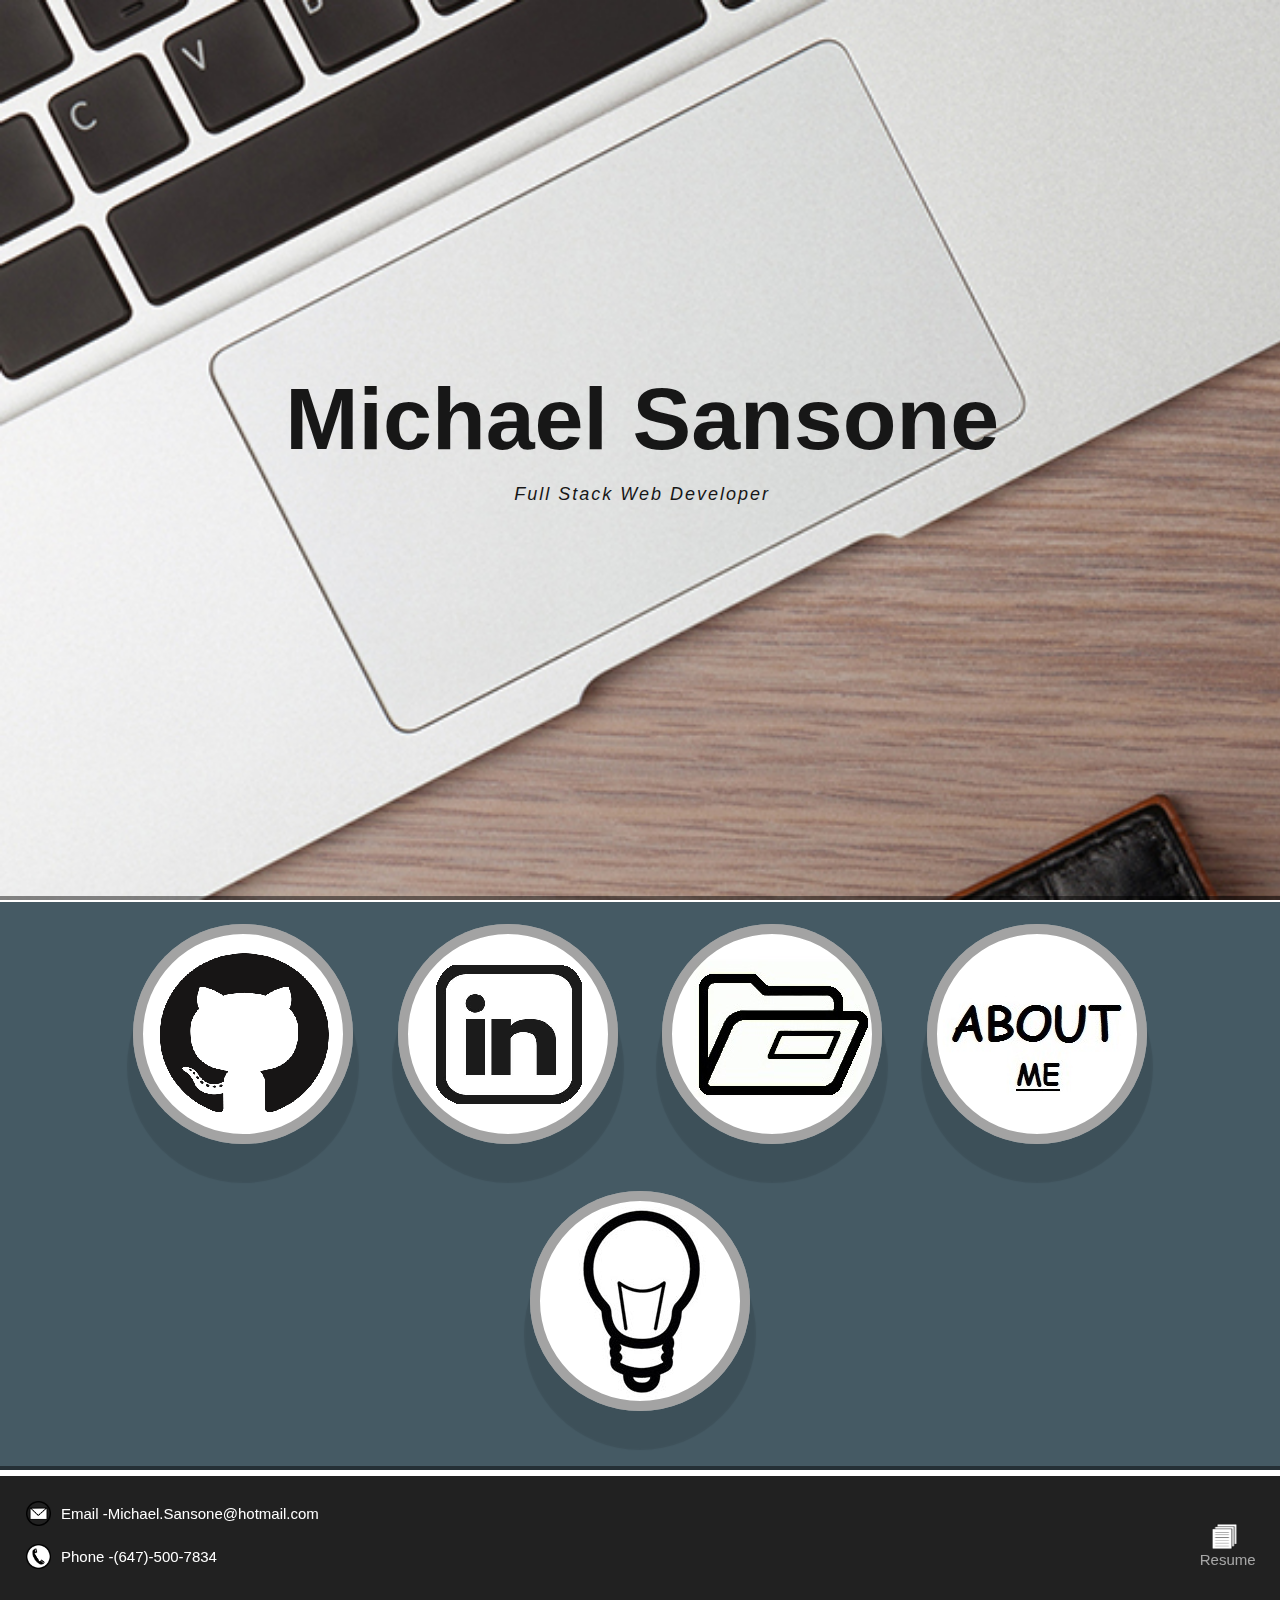
<file: index.html>
<!DOCTYPE html>
<html lang="en">
<head>
    <title>Michaels Portfolio</title>
    <meta name="viewport" content="width=device-width, initial-scale=1, maximum-scale=1, user-scalable=0"/> <!--320-->
    
    <script src="js/jquery.js"></script>
    <script src="js/app.js"></script>
     
    <link rel="stylesheet" type="text/css" href="css/style.min.css" />
	<link rel="icon" type="image/png" href="images/favicon.png">

</head>
<body>

    <div class="container"> 

        <section class="hero">
            <div class="hero-content">
                 <h1>Michael Sansone</h1>

                <p class="strapline"><i>Full Stack Web Developer</i></p>
            </div>
        </section>

        <div class="inner">
            <section class="feature-1">
                <section class="main">
					<ul class="ch-grid">
						<li>
							<div class="ch-item ch-img-1">
								<a href="https://github.com/mikeint" target="_blank">
									<div class="ch-info">
										<h3>GitHub</h3>
										<img width="60px" height="60px" src="images/git.png" />
										<p>Click To View</p>
									</div>
								</a>
							</div>
						</li>
						<li>
							<div class="ch-item ch-img-3">
								<a href="https://www.linkedin.com/in/michael-sansone-2a434755?trk=nav_responsive_tab_profile" target="_blank" >
									<div class="ch-info">
										<h3>LinkedIn</h3>
										<img width="60px" height="60px" src="images/linked.png" />
										<p>Click To View</p>
									</div>
								</a>
							</div>
						</li>
						<li>
							<div class="ch-item ch-img-2">
								<a>
									<div class="ch-info">
										<h3>Skills</h3>
										<img width="75px" height="75px" src="images/skill.png" />
										<p>Click To View</p>
									</div>
								</a>
							</div>
						</li> 
						<li>
							<div class="ch-item ch-img-4">
								<a>
									<div class="ch-info">
										<h3>About</h3>
										<img width="50px" height="50px" src="images/gallery.png" /> 
										<p>Click To View</p>
									</div>
								</a>
							</div>
						</li>
						<li>
							<div class="ch-item ch-img-5">
								<a>
									<div class="ch-info">
										<h3>Projects</h3>
										<img width="60px" height="60px" src="images/projects.png" />
										<p>Click To View</p>
									</div>
								</a>
							</div>
						</li>
					</ul>
				</section>
			</section>
			<div class="close-container"><img src="images/down-arrow.png"/><p>Close</p></div>
 				<section class="feature-2">

					<div class="skills-page"> 
			  			<div class="skills-container">
			  			<h1>LANGUAGES</h1> 
							<div class="progress-bar green"> <div class="skill"> HTML </div><span style="width: 100%"></span></div>
							<div class="progress-bar green"> <div class="skill"> CSS </div><span style="width: 100%"></span></div>
							<div class="progress-bar green"> <div class="skill"> SASS </div><span style="width: 100%"></span></div>
							<div class="progress-bar green"> <div class="skill"> JavaScript </div><span style="width: 90%"></span></div>
							<div class="progress-bar green"> <div class="skill"> Nodejs </div><span style="width: 80%"></span></div>
							<div class="progress-bar green"> <div class="skill"> MySQL </div><span style="width: 80%"></span></div>
							<div class="progress-bar green"> <div class="skill"> MongoDb </div><span style="width: 75%"></span></div>
							<div class="progress-bar green"> <div class="skill"> C# </div><span style="width: 75%"></span></div>
							<div class="progress-bar green"> <div class="skill"> PostgreSQL </div><span style="width: 65%"></span></div>
							<div class="progress-bar green"> <div class="skill"> PHP </div><span style="width: 60%"></span></div>
							<div class="progress-bar green"> <div class="skill"> Bash scripting </div><span style="width: 60%"></span></div>
							<div class="progress-bar green"> <div class="skill"> Lotus scripting </div><span style="width: 60%"></span></div>
						</div>

			  			<h1>FRAMEWORKS & LIBRARIES</h1>
			  			<div class="skills-container">
							<div class="progress-bar green"> <div class="skill"> React </div><span style="width: 90%"></span></div>
							<div class="progress-bar green"> <div class="skill"> Express </div><span style="width: 90%"></span></div>
							<div class="progress-bar green"> <div class="skill"> JQuery </div><span style="width: 85%"></span></div>
							<div class="progress-bar green"> <div class="skill"> jQuery mobile </div><span style="width: 85%"></span></div>
							<div class="progress-bar green"> <div class="skill"> axios </div><span style="width: 85%"></span></div>
							<div class="progress-bar green"> <div class="skill"> AJAX </div><span style="width: 85%"></span></div>
							<div class="progress-bar green"> <div class="skill"> LightSlider </div><span style="width: 80%"></span></div>
							<div class="progress-bar green"> <div class="skill"> SlickJs </div><span style="width: 80%"></span></div>
							<div class="progress-bar green"> <div class="skill"> Fabricator </div><span style="width: 80%"></span></div>
							<div class="progress-bar green"> <div class="skill"> Bulma </div><span style="width: 80%"></span></div> 
							<div class="progress-bar green"> <div class="skill"> BootStrap </div><span style="width: 80%"></span> </div> 
							<div class="progress-bar green"> <div class="skill"> Materialize </div><span style="width: 80%"></span> </div>
							<div class="progress-bar green"> <div class="skill"> Angularjs </div><span style="width: 40%"></span> </div>
						</div>
 
			  			<h1>OTHER</h1>
			  			<div class="skills-container">
							<div class="progress-bar green"> <div class="skill"> SSH </div><span style="width: 100%"></span></div>
							<div class="progress-bar green"> <div class="skill"> Windows </div><span style="width: 100%"></span></div>
							<div class="progress-bar green"> <div class="skill"> Linux </div><span style="width: 100%"></span></div>
							<div class="progress-bar green"> <div class="skill"> WinSCP </div><span style="width: 100%"></span></div>
							<div class="progress-bar green"> <div class="skill"> JSON manipulation </div><span style="width: 85%"></span></div> 
							<div class="progress-bar green"> <div class="skill"> Unity </div><span style="width: 80%"></span></div>
							<div class="progress-bar green"> <div class="skill"> gulp </div><span style="width: 75%"></span></div>
							<div class="progress-bar green"> <div class="skill"> bower </div><span style="width: 70%"></span></div>
							<div class="progress-bar green"> <div class="skill"> Servers </div><span style="width: 70%"></span></div>
				  			<div class="progress-bar green"> <div class="skill"> openVPN </div><span style="width: 65%"></span></div>
							<div class="progress-bar green"> <div class="skill"> iOS </div><span style="width: 50%"></span></div>
						</div>
			  		</div>

			  		<div class="hide-skills"><img width="70px" height="70px" src="images/up-arrow.png"/></div>

				</section>

				<section class="feature-3">

					<div class="about-me">
						<p>As my current focus on front end web development, I have been tentatively staying on top of the latest and greatest js frameworks/libraries to work with the best teams. 
							I also have an interest in back end development which I have gained experience through self study. I am seen as an enthusiastic, energetic, motivated 
							young kid when introducing new processes and technologies.
							<br><br>
							I am a creative thinker and always strive to learn, achieve and deliver the best. From experience with UX/UI design I am able to apply this to front end web interfaces and 
							always think about the end user. My great communication skills will create a enjoyable environment for whomever I work amoung. 
						</p>
						<br><br><br>
						<img src="images/youtube2.JPG" />
					 	<p> This is an image of me in my halloween costume. The display on the youtube interface is an Ipad, the camera is reversed and the person who took the picture is in the&nbsp;shot. </p>
					 </div> 
					<div class="hide-about"><img width="70px" height="70px" src="images/up-arrow.png"/></div>
				</section>

				<section class="feature-4">
					<div class="projectsContainer">
						<a href="http://andrew22wiggins.ca/" target="_blank"><img src="images/wiggins.jpg" /></a>
					</div>
					<div class="hide-about"><img width="70px" height="70px" src="images/up-arrow.png"/></div>
				</section>  


			<footer>
				<div class="containerf">
					<img src="images/email.png"/><div> Email -Michael.Sansone@hotmail.com </div>
					<img src="images/phone.png"/><div> Phone -(647)-500-7834 </div>

					<a href="MichaelSansone-resume.pdf" download="MichaelSansone-resume.pdf" target="_blank">
						<img width="25px" height="35px" src="images/res.png"/>
						<p>Resume</p>
					</a> 
				</div>
			</footer> 
        </div>
    </div> 
</body>
</html>
</file>
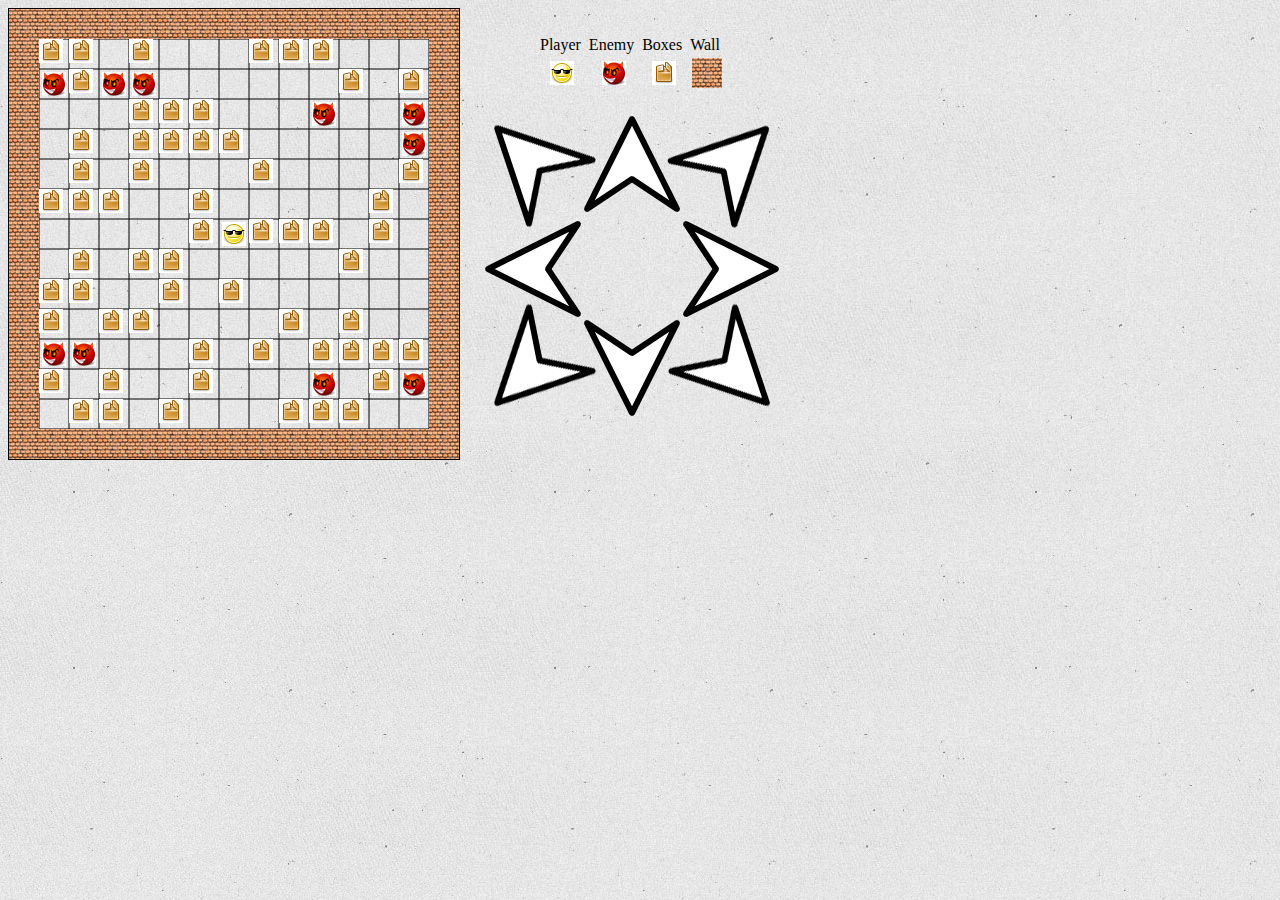
<file: wallGame/index.html>
<html>
<head> <meta charset="utf-8"> 
<script src="https://ajax.googleapis.com/ajax/libs/jquery/1.10.2/jquery.min.js"></script>
<title> Login to THE GAME </title>
<script type="text/javascript">
var score = 0;
var enemyTicksPerMovement = 7;
var playerNum = 1;
var enemyNum = 2;
var boxNum = 3;
var wallNum = 4;
var gameover = false;
var enmyImg;
var boxImg;
var playerImg;
var wallImg;
var player;
var context;
var gameSizeX = 15;
var gameSizeY = 15;
var gameBoard = new Array();
var enemyList = [];
var directionList = [[1,0],[0,1],[0,-1],[-1,0],[1,1],[-1,1],[1,-1],[-1,-1]];
// -- Start Wall Class --
function Wall (img, x, y) {
    this.x = x;
    this.y = y;
	this.img = img;
	this.id = wallNum;
	gameBoard[x][y] = this;
}
Wall.prototype.draw = function(ctxt) {
	ctxt.drawImage(this.img, this.x*30, this.y*30);
}
// -- End Wall Class --
// -- Start Box Class --
function Box (img, x, y) {
    this.x = x;
    this.y = y;
	this.img = img;
	this.id = boxNum;
	gameBoard[x][y] = this;
}
Box.prototype.draw = function(ctxt) {
	ctxt.drawImage(this.img, this.x*30, this.y*30);
}
Box.prototype.move = function(x,y) {
	var next = gameBoard[this.x + x][this.y - y];
	if(next == 0){
		gameBoard[this.x + x][this.y - y] = this;
		gameBoard[this.x][this.y] = 0;
		this.x += x;
		this.y -= y;
		return true;
	}else if(next.id == boxNum){
		if(next.move(x,y)){
			gameBoard[this.x + x][this.y - y] = this;
			gameBoard[this.x][this.y] = 0;
			this.x += x;
			this.y -= y;
			return true;
		}
	} 
	return false;
}
// -- End Box Class --
// -- Start Enemy Class --
function Enemy (img, x, y) {
    this.x = x;
    this.y = y;
	this.img = img;
	this.id = enemyNum;
	this.ticks = 0;
	this.dead = false;
	gameBoard[this.x][this.y] = this;
}
Enemy.prototype.draw = function(ctxt) {
	ctxt.drawImage(this.img, 3+this.x*30, 3+this.y*30);
}
Enemy.prototype.move = function() {
	if(this.dead) return;
	this.ticks++;
	if(this.ticks < enemyTicksPerMovement) return;
	this.ticks = 0;
	var c;
	var start;
	do{
		c = Math.floor(Math.random()*8);
	}while(c == 8);
	start = c;
	
	var d; 
	var v;
	do{
		c++;
		c %= 8;
		d = directionList[c];
		v = gameBoard[this.x+d[0]][this.y-d[1]];
	} while(v != 0 && v.id != playerNum && c != start);
	if(v == 0 || v.id == playerNum){
		gameBoard[this.x][this.y] = 0;
		this.x += d[0];
		this.y -= d[1];
		gameBoard[this.x][this.y] = this;
	}else{
		score += 50;
		this.dead = true;
		gameBoard[this.x][this.y] = 0;
	}
}
// -- End Enemy Class --
// -- Start Player Class --
function Player (img) {
    this.x = 7;
    this.y = 7;
	this.moveX = 0;
	this.moveY = 0;
	this.img = img;
	this.id = playerNum;
	gameBoard[this.x][this.y] = this;
}
Player.prototype.draw = function(ctxt) {
	ctxt.drawImage(this.img, 3+this.x*30, 3+this.y*30);
}
Player.prototype.move = function(direction) {
	var lastX = this.x;
	var lastY = this.y;
	this.x += this.moveX;
	this.y -= this.moveY;
	if(gameBoard[this.x][this.y].id == boxNum){
		if(!gameBoard[this.x][this.y].move(this.moveX,this.moveY)){
			this.x = lastX;
			this.y = lastY;
		}
	}else if(gameBoard[this.x][this.y].id == wallNum){
		this.x = lastX;
		this.y = lastY;
	}else if(gameBoard[this.x][this.y].id == enemyNum){
		return false;
	}
	this.moveX = 0;
	this.moveY = 0;
	gameBoard[lastX][lastY] = 0;
	gameBoard[this.x][this.y] = this;
	return true;
}
Player.prototype.setMove = function(x, y) { this.moveX = x; this.moveY = y; }
Player.prototype.moveUp = function() { this.moveY = 1; }
Player.prototype.moveRight = function() { this.moveX = 1; }
Player.prototype.moveDown = function() { this.moveY = -1; }
Player.prototype.moveLeft = function() { this.moveX = -1; }

// -- End Player Class --

function moveAllEnemies(){
	var c = enemyList.length;
	var i;
	for(i=0; i < c; i++){
		enemyList[i].move();
	}
}
function drawGrid(ctxt){
	var i;
	ctxt.beginPath();
	for(i=0;i<=gameSizeX; i++){
		ctxt.moveTo(0,i*30);
		ctxt.lineTo(450,i*30);
	}
	for(i=0;i<=gameSizeX; i++){
		ctxt.moveTo(i*30,0);
		ctxt.lineTo(i*30,450);
	}
	ctxt.lineWidth=1;
	ctxt.stroke();
}
function clearRect(ctxt){
	ctxt.clearRect(0,0,450,450);
}
function gameOverScreen(ctxt){
	ctxt.fillStyle="#3366FF";
	ctxt.fillRect(112.5, 175, 225, 100);
	ctxt.strokeStyle="#2447B2";
	ctxt.lineWidth = 3;
	ctxt.strokeRect(112.5, 175, 225, 100);
	ctxt.fillStyle="#000000";
	ctxt.strokeStyle="#000000";
	ctxt.font="bold 20px Georgia";
	ctxt.fillText("Game Over!",170,200);
	ctxt.font="14px Georgia";
	ctxt.fillText("Total Score: "+score,125,220);
	$.ajax({
	  url: "savehighscore.php",
	  type: "post",
	  data: {
		highscore: score
	  }
	});
	ctxt.fillStyle="#0099FF";
	ctxt.fillRect(234.5, 242, 95, 25);
	ctxt.strokeStyle="#99D6FF";
	ctxt.lineWidth = 2;
	ctxt.strokeRect(234.5, 242, 95, 25);
	ctxt.fillStyle="#000000";
	ctxt.fillText("Play Again",250,261);
}
function drawGameBoard(ctxt){
	var x;
	var y;
	for(x=0;x<gameSizeX;x++){
		for(y=0;y<gameSizeY;y++){
			if(gameBoard[x][y] != 0)
				gameBoard[x][y].draw(ctxt);
		}
	}
}
function gameLoop() {
	clearRect(context);
	drawGrid(context);
	moveAllEnemies();
	if(!player.move()){
		gameover = true;
		stopTimer();
	}
	drawGameBoard(context);
	if(gameover){
		gameOverScreen(context);
	}
}
function keyPress(event) {
    var key = (event.keyCode);
    switch (key) {
        case 38:
            player.moveUp();
			event.preventDefault();
            break;
        case 40:
            player.moveDown();
			event.preventDefault();
            break;
        case 37:
            player.moveLeft();
			event.preventDefault();
            break;
        case 39:
            player.moveRight();
			event.preventDefault();
			break;
    }
}
function fillWithBoxes(num, boxImg){
	var i;
	for(i=0; i < num; i++){
		var x;
		var y;
		do{
			x = Math.floor(Math.random()*(gameSizeX-2)+1);
			y = Math.floor(Math.random()*(gameSizeY-2)+1);
		}while(gameBoard[x][y] != 0);
		new Box(boxImg, x, y);
	}
}
function fillWithEnemies(num, enemyImg){
	var i;
	for(i=0; i < num; i++){
		var x;
		var y;
		do{
			do{
				x = Math.floor(Math.random()*(gameSizeX-2)+1);
			}while(Math.abs(7-x) <=2);
			do{
				y = Math.floor(Math.random()*(gameSizeY-2)+1);
			}while(Math.abs(7-y) <=2);
		}while(gameBoard[x][y] != 0);
		enemyList.push(new Enemy(enemyImg, x, y));
	}
}
function initGameBoard(){
	var x;
	var y;
	for(x=0; x<gameSizeX; x++){
		gameBoard[x]=new Array();
		for(y=0; y<gameSizeY; y++){
			gameBoard[x][y] = 0;
		}
	}
}
function initWalls(wallImg){
	var x;
	var y;
	for(x=0;x<gameSizeX;x++){
		gameBoard[x][0] = new Wall(wallImg, x, 0);
		gameBoard[x][gameSizeY-1] = new Wall(wallImg, x, gameSizeY-1);
	}
	for(y=1;y<gameSizeY-1;y++){
		gameBoard[0][y] = new Wall(wallImg, 0, y);
		gameBoard[gameSizeY-1][y] = new Wall(wallImg, gameSizeX-1, y);
	}
}
function onLoad(){
	enemyImg = document.getElementById("enemyId");
	boxImg = document.getElementById("boxId");
	wallImg = document.getElementById("wallId");
	playerImg = document.getElementById("playerId");
	context = document.getElementById("canvas").getContext("2d");
	addEventListener("keydown", keyPress);
	initGameBoard();
	player = new Player(playerImg);
	initWalls(wallImg);
	fillWithBoxes(60, boxImg);
	fillWithEnemies(10, enemyImg);
	gameover = false;
	score = 0;
	//gameOverScreen(context);
	startTimer();
}
var timer;
function startTimer(){
	timer=setInterval(function () {gameLoop();}, 100);
}
function stopTimer(){
	clearInterval(timer);
}
</script>
<style>
td {
    text-align: center;
}
</style>
</head> 
    <body onload="onLoad();" background="img/background.png">
	<div style="float:left;"><canvas id="canvas" width="450" height="450" style="border:1px solid;">
		Browser does not support HTML5</canvas></div>
	<div style="padding:25px;float:left;">
		<div>
		<table align="center" style="textalign:center">
		<tr>
		<td style="padding-right:5px;">Player</td>
		<td style="padding-right:5px;">Enemy</td>
		<td style="padding-right:5px;">Boxes</td>
		<td style="padding-right:5px;">Wall</td>
		</tr>
		<tr>
		<td><img id="playerId" src="img/player.png"/></td>
		<td><img id="enemyId" src="img/devil.png"/></td>
		<td><img id="boxId" src="img/box.png"/></td>
		<td><img id="wallId" src="img/wall.png"/></td>
		</tr>
		</table>
		</div>
		<div style="padding-top:25px;">
		<img src="img/arrows.png" usemap="#imagemap"/>
		<map name="imageMap">
		<area shape="poly" coords="147,150,202,205,263,178,300,209,300,94,262,123,201,94" onClick="player.setMove(1,0);"/>
		<area shape="poly" coords="147,150,93,96,31,123,0,92,0,208,32,178,93,208" onClick="player.setMove(-1,0);"/>
		<area shape="poly" coords="147,150,201,94,171,30,205,0,92,0,121,32,93,96" onClick="player.setMove(0,1);"/>
		<area shape="poly" coords="147,150,93,208,123,270,89,300,204,300,172,266,203,206" onClick="player.setMove(0,-1);"/>
		<area shape="poly" coords="0,300,0,208,33,178,93,208,123,270,89,300" onClick="player.setMove(-1,-1);"/>
		<area shape="poly" coords="0,0,0,93,31,123,93,96,121,32,92,0" onClick="player.setMove(-1,1);"/>
		<area shape="poly" coords="300,0,205,0,171,30,201,94,262,123,300,94" onClick="player.setMove(1,1);"/>
		<area shape="poly" coords="300,209,263,178,203,205,172,266,204,300,300,300" onClick="player.setMove(1,-1);"/>
		</map>
	</div>
	</body> 
</html>
</file>
<file: css/style.min.css>
.ch-grid {
    margin: -30px 0 0;
    padding: 0;
    list-style: none;
    display: block;
    text-align: center;
    width: 100%
}

.ch-grid:after,
.ch-item:before {
    content: '';
    display: table
}

.ch-grid:after {
    clear: both
}

.ch-grid li {
    width: 220px;
    height: 220px;
    display: inline-block;
    margin: 20px;
    transition: .4s
}

.about-me,
.close-container,
.hero,
.skills-page h1 {
    text-align: center
}

.hero-content,
.hero:before {
    display: inline-block;
    vertical-align: middle
}

.hero,
.hero:after {
    top: 0;
    right: 0;
    bottom: 0;
    left: 0
}

.feature-1,
footer {
    box-shadow: 0 -4px 0 0 rgba(0, 0, 0, .46)
}

.ch-info,
.ch-item {
    border-radius: 50%;
    -moz-transition: all .4s ease-in-out;
    -o-transition: all .4s ease-in-out
}

body,
html {
    height: 100%
}

body {
    font-family: sans-serif;
    background-color: #455A64;
    overflow-x: hidden;
    overflow-y: scroll;
    margin: 0 0 100px;
    line-height: 1.5;
    padding: 0
}

a {
    text-decoration: none
}

h1,
h2 {
    font-family: Lato, sans-serif;
    color: #171717
}

h1 {
    font-size: 88px;
    z-index: 100;
    margin: 0;
    line-height: 1
}

.hero {
    position: fixed;
    overflow: hidden;
    z-index: 0;
    background-color: #fff
}

.hero:before {
    content: '';
    height: 100%;
    font-size: 0
}

.strapline {
    font-size: 18px;
    color: #171717;
    letter-spacing: 2px
}

.hero:after {
    content: "";
    position: absolute;
    display: block;
    background: url(../images/portfolio.jpg) no-repeat;
    background-size: cover;
    z-index: -1;
    -webkit-filter: blur(3px);
    -webkit-transition: -webkit-filter .25s ease-out
}

.hero:hover:after {
    -webkit-filter: blur(0)
}

.inner {
    position: relative;
    top: 100%;
    z-index: 100
}

.feature-1,
.feature-2,
.feature-3,
.feature-4 {
    padding: 2em;
    font-size: 16px;
    color: #fff
}

.feature-1 {
    background-color: #455A64;
    border-top: 2px solid #fff
}

.feature-2,
.feature-3,
.feature-4 {
    display: none;
    background-color: #2980b9
}

.feature-2 {
    border-top: 1px #fff solid
}

footer {
    width: 100%;
    background-color: #212121;
    position: absolute;
    border-top: 6px solid #fff;
    left: 0;
    color: #fff
}

.ch-item,
.container,
.main {
    position: relative
}

footer .containerf {
    width: 97%;
    height: 100%;
    float: left;
    padding-top: 27px;
    padding-left: 14px
}

footer img {
    width: 25px;
    height: 25px;
    float: left;
    padding-right: 10px;
    margin-top: -2px;
    margin-left: 12px
}

footer div {
    padding-bottom: 20px;
    font-size: 15px
}

footer .containerf a {
    float: right;
    margin-top: -62px;
    color: rgba(255, 255, 255, .6)
}

.container {
    width: 100%;
    height: 100%;
    z-index: 100
}

.clr {
    clear: both;
    padding: 0;
    height: 0;
    margin: 0
}

.ch-info,
.ch-item,
.main {
    height: 100%;
    width: 100%
}

.main {
    margin: 0 auto
}

.ch-item {
    cursor: default;
    box-shadow: inset 0 0 0 10px rgba(25, 25, 25, .4), 0 33px 1px 6px rgba(0, 0, 0, .1);
    -webkit-transition: all .4s ease-in-out;
    -ms-transition: all .4s ease-in-out;
    transition: all .4s ease-in-out
}

.ch-info,
.ch-info img,
.close-container,
.skill {
    position: absolute
}

.ch-img-1 {
    background-image: url(../images/1.jpg)
}

.ch-img-2 {
    background-image: url(../images/2.jpg)
}

.ch-img-3 {
    background-image: url(../images/3.jpg)
}

.ch-img-4 {
    background-image: url(../images/4.jpg)
}
.ch-img-5 {
    background-image: url(../images/5.jpg)
}

.ch-info {
    background: rgba(83, 109, 254, .8);
    opacity: 0;
    -webkit-transition: all .4s ease-in-out;
    -ms-transition: all .4s ease-in-out;
    transition: all .4s ease-in-out;
    -webkit-transform: scale(0);
    -moz-transform: scale(0);
    -o-transform: scale(0);
    -ms-transform: scale(0);
    transform: scale(0);
    -webkit-backface-visibility: hidden
}

.ch-info img {
    margin-top: -100px;
    margin-left: -28px
}

.ch-info h3 {
    color: #fff;
    text-transform: uppercase;
    letter-spacing: 2px;
    font-size: 22px;
    margin: 0 30px;
    padding: 45px 0 0;
    height: 140px
}

.ch-info p {
    color: #fff;
    padding: 10px 5px;
    margin: -30px 18px;
    font-size: 20px;
    border-top: 1px solid rgba(255, 255, 255, .5);
    opacity: 0;
    -webkit-transition: all .5s ease-in-out .4s;
    -moz-transition: all .5s ease-in-out .4s;
    -o-transition: all .5s ease-in-out .4s;
    -ms-transition: all .5s ease-in-out .4s;
    transition: all .5s ease-in-out .4s
}

.ch-info a {
    display: block;
    color: #fff;
    color: rgba(255, 255, 255, .7);
    font-style: normal;
    font-weight: 700;
    text-transform: uppercase;
    font-size: 24px;
    letter-spacing: 1px;
    padding-top: 4px
}

.skill,
.skills-page {
    color: rgba(255, 255, 255, .6)
}

.ch-item:hover {
    cursor: pointer;
    box-shadow: inset 0 0 0 1px rgba(25, 25, 25, .4), 0 1px 4px 13px rgba(0, 0, 0, .1)
}

.ch-item:hover .ch-info {
    -webkit-transform: scale(1);
    -moz-transform: scale(1);
    -o-transform: scale(1);
    -ms-transform: scale(1);
    transform: scale(1);
    opacity: 1
}

.ch-item:hover .ch-info p {
    opacity: 1
}

.skills-page {
    margin-bottom: 5%;
    margin-top: 5%
}

.skills-page h1 {
    font-size: 40px;
    margin-top: 70px;
    margin-bottom: 20px
}

.skill {
    float: left;
    margin-right: 10px;
    font-size: 18px
}

.hide-about,
.hide-skills {
    text-align: center;
    margin-bottom: 30px;
    font-size: 30px
}

.hide-about:hover,
.hide-skills:hover {
    cursor: pointer
}

.about-me {
    margin-top: 50px
}

.close-container {
    display: none;
    width: 100%;
    margin-top: -25px
}

.close-container img {
    width: 50px;
    height: 50px
}

.close-container img:hover {
    cursor: pointer
}

.close-container p {
    font-family: "Comic Sans MS";
    margin-top: -10px;
    font-size: 14px;
    font-weight: 700
}

.progress-bar {
    background-color: #1a1a1a;
    height: 25px;
    padding: 5px;
    width: 70%;
    margin: auto auto 10px;
    -moz-border-radius: 5px;
    -webkit-border-radius: 5px;
    border-radius: 5px;
    -moz-box-shadow: 0 1px 5px #000 inset, 0 1px 0 #444;
    -webkit-box-shadow: 0 1px 5px #000 inset, 0 1px 0 #444;
    box-shadow: 0 1px 5px #000 inset, 0 1px 0 #444
}

.progress-bar span {
    display: inline-block;
    height: 100%;
    background-color: #777;
    margin-bottom: 10px;
    -moz-border-radius: 3px;
    -webkit-border-radius: 3px;
    border-radius: 3px;
    -moz-box-shadow: 0 1px 0 rgba(255, 255, 255, .5) inset;
    -webkit-box-shadow: 0 1px 0 rgba(255, 255, 255, .5) inset;
    box-shadow: 0 1px 0 rgba(255, 255, 255, .5) inset;
    -webkit-transition: width .4s ease-in-out;
    -moz-transition: width .4s ease-in-out;
    -ms-transition: width .4s ease-in-out;
    -o-transition: width .4s ease-in-out;
    transition: width .4s ease-in-out
}

.green span {
    background-color: #00796B;
    background-image: -webkit-gradient(linear, left top, left bottom, from(#00796B), to(#009688));
    background-image: -webkit-linear-gradient(top, #00796B, #009688);
    background-image: -moz-linear-gradient(top, #00796B, #009688);
    background-image: -ms-linear-gradient(top, #00796B, #009688);
    background-image: -o-linear-gradient(top, #00796B, #009688);
    background-image: linear-gradient(top, #00796B, #009688)
}

.projectsContainer img {
    width: 100%;
    padding: 80px 0px;
    cursor: pointer;
}

@media (max-width:736px) {
    .hero-content h1 {
        font-size: 40px
    }
    .skills-page {
        margin-top: 0
    }
    .skills-page h1 {
        font-size: 25px;
        margin-top: 20px
    }
    .ch-item {
        box-shadow: inset 0 0 0 8px rgba(0, 0, 0, .4), 0 1px 2px rgba(0, 0, 0, .1)
    }
    footer {
        display: block;
        z-index: 1000;
        position: fixed;
        bottom: 0
    }
    footer img {
        margin-top: -5px;
        margin-left: 9px
    }
    footer .containerf {
        padding-top: 20px;
        width: 94%;
        padding-left: 8px
    }
    footer div {
        font-size: 12px;
        padding-bottom: 15px
    }
    footer .containerf a {
        margin-top: -50px
    }
    .main {
        margin-bottom: 120px;
        margin-top: 30px
    }
    .picture-page {
        margin-top: 130px
    }
    .progress-bar {
        width: 100%
    }
    .hide-about,
    .hide-skills {
        margin-bottom: 110px;
        margin-top: 30px
    }
    .about-me img {
        width: 100%;
        height: 440px
    }
    .close-container {
        display: none
    }
}
</file>
